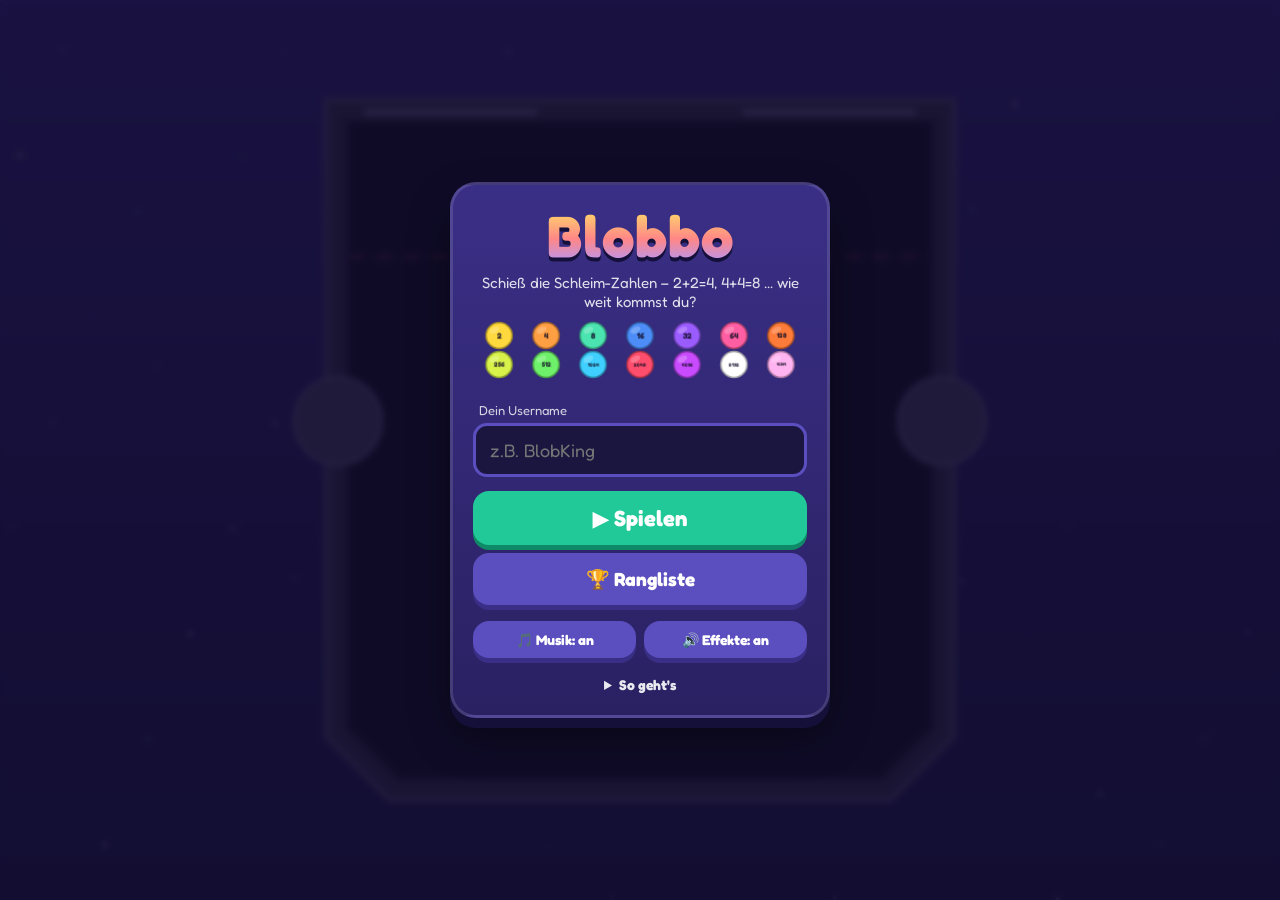
<file: index.html>
<!doctype html>
<html lang="de">
<head>
<meta charset="utf-8">
<meta name="viewport" content="width=device-width, initial-scale=1, maximum-scale=1, user-scalable=no, viewport-fit=cover">
<meta name="theme-color" content="#1b1640">
<meta name="apple-mobile-web-app-capable" content="yes">
<meta name="mobile-web-app-capable" content="yes">
<meta name="apple-mobile-web-app-status-bar-style" content="black-translucent">
<title>Blobbo</title>
<link rel="manifest" href="manifest.json">
<link rel="icon" href="icon.svg" type="image/svg+xml">
<link rel="preconnect" href="https://fonts.googleapis.com">
<link href="https://fonts.googleapis.com/css2?family=Fredoka:wght@500;700&display=swap" rel="stylesheet">
<link rel="stylesheet" href="style.css">
</head>
<body>
<div id="app">
  <canvas id="game"></canvas>

  <div id="hud" class="hidden">
    <div class="hud-left">
      <div class="score-label">PUNKTE</div>
      <div id="score">0</div>
      <div class="best">Rekord: <span id="best">0</span></div>
    </div>
    <div class="hud-right">
      <button id="btnSound" class="icon-btn" aria-label="Ton">🔊</button>
      <button id="btnPause" class="icon-btn" aria-label="Pause">⏸</button>
    </div>
  </div>
  <div id="combo" class="hidden"></div>
  <div id="sniperHint" class="hidden">🎯 Tippe auf die Kugel, die weg soll</div>

  <div id="jokers" class="hidden">
    <button id="jkSniper" class="joker" aria-label="Sniper: eine Kugel entfernen"><span class="ic">🎯</span><span class="lb">Sniper</span><span class="cnt">0</span></button>
  </div>

  <!-- Menü -->
  <div id="menu" class="screen">
    <div class="panel">
      <h1 class="logo">Blobbo</h1>
      <p class="tagline">Schieß die Schleim-Zahlen – 2+2=4, 4+4=8 … wie weit kommst du?</p>
      <canvas id="evo" width="320" height="56"></canvas>
      <label class="field">
        <span>Dein Username</span>
        <input id="nameInput" maxlength="16" autocomplete="off" autocapitalize="off" spellcheck="false" placeholder="z.B. BlobKing">
      </label>
      <button id="btnPlay" class="btn primary">▶ Spielen</button>
      <button id="btnBoardMenu" class="btn">🏆 Rangliste</button>
      <div class="row">
        <button id="btnMusic" class="btn small">🎵 Musik: an</button>
        <button id="btnSfx" class="btn small">🔊 Effekte: an</button>
      </div>
      <details class="howto">
        <summary>So geht's</summary>
        <ul>
          <li>Tippe oder ziehe in den Kasten, um zu zielen. Loslassen = schießen.</li>
          <li>Zwei Blobs mit der gleichen Zahl, die sich berühren, verschmelzen zur doppelten Zahl.</li>
          <li>Schnelle Merges hintereinander geben Combo-Bonus.</li>
          <li>Bleibt ein Blob 5 Sekunden über der roten Linie: Game Over!</li>
          <li>🎯 Sniper: entfernt eine Kugel (ihre Punkte werden abgezogen). Du bekommst je einen bei 150.000, 500.000 und 15.000.000 Punkten.</li>
        </ul>
      </details>
    </div>
  </div>

  <!-- Pause -->
  <div id="pause" class="screen hidden">
    <div class="panel">
      <h2>Pause</h2>
      <button id="btnResume" class="btn primary">▶ Weiter</button>
      <button id="btnRestart" class="btn">↻ Neustart</button>
      <button id="btnToMenu" class="btn">☰ Menü</button>
    </div>
  </div>

  <!-- Game Over -->
  <div id="over" class="screen hidden">
    <div class="panel">
      <h2>Game Over</h2>
      <div class="final-score" id="finalScore">0</div>
      <div id="overInfo" class="info"></div>
      <button id="btnAgain" class="btn primary">↻ Nochmal</button>
      <button id="btnBoardOver" class="btn">🏆 Rangliste</button>
      <button id="btnOverMenu" class="btn">☰ Menü</button>
    </div>
  </div>

  <!-- Rangliste -->
  <div id="board" class="screen hidden">
    <div class="panel board-panel">
      <h2>🏆 Rangliste</h2>
      <div class="tabs">
        <button id="tabOnline" class="tab">Weltweit</button>
        <button id="tabLocal" class="tab">Dieses Gerät</button>
      </div>
      <ol id="boardList" class="board-list"></ol>
      <button id="btnBoardBack" class="btn">← Zurück</button>
    </div>
  </div>
</div>
<script src="config.js"></script>
<script src="store.js"></script>
<script src="game.js"></script>
</body>
</html>
</file>
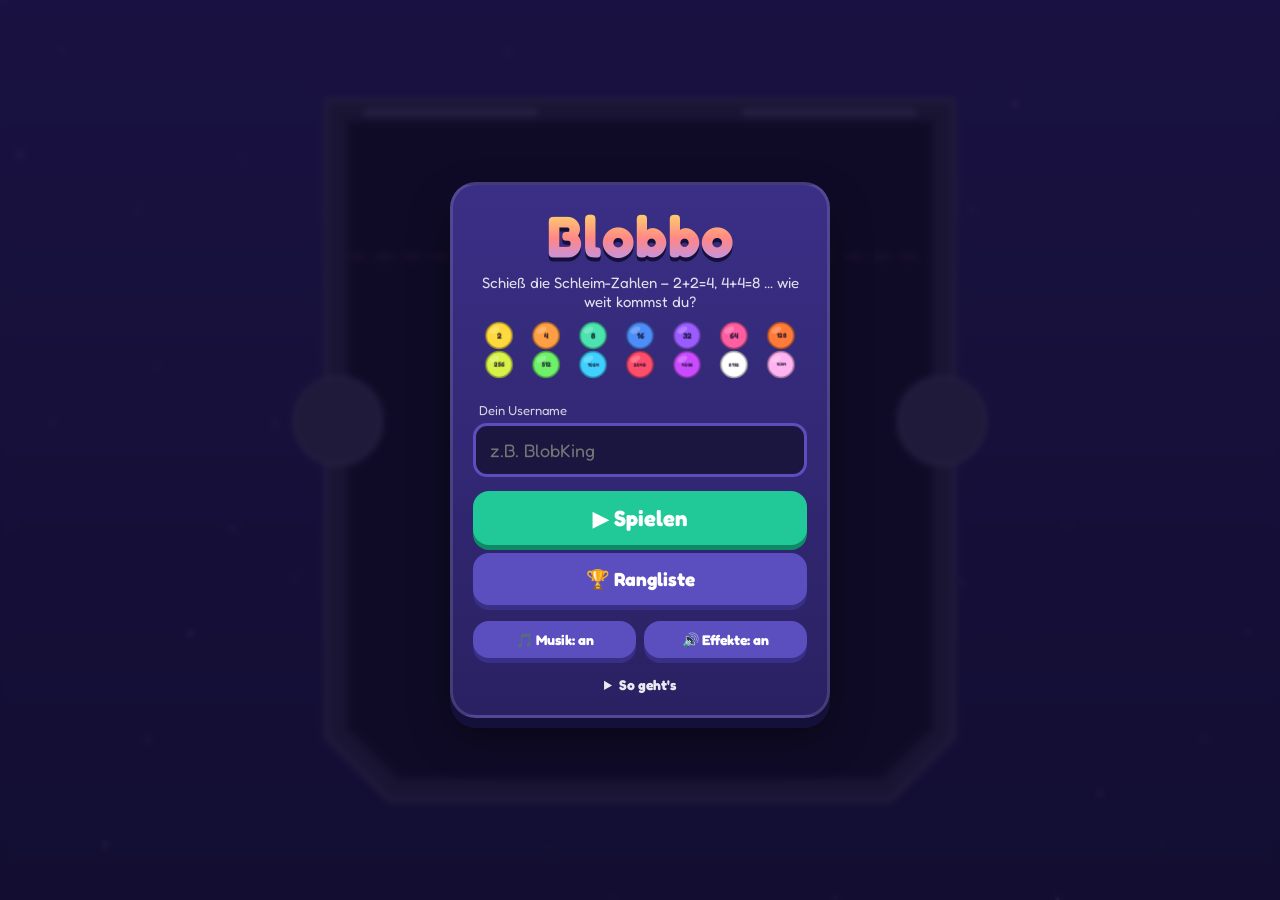
<file: blobbo.html>
<!doctype html>
<html lang="de">
<head>
<meta charset="utf-8">
<meta http-equiv="refresh" content="0; url=index.html">
<title>Blobbo</title>
</head>
<body>
<p>Weiter zu <a href="index.html">Blobbo</a> …</p>
<script>location.replace("index.html");</script>
</body>
</html>
</file>
<file: style.css>
* { box-sizing: border-box; -webkit-tap-highlight-color: transparent; }
html, body {
  margin: 0; height: 100%; overflow: hidden; background: #1b1640; color: #fff;
  font-family: "Fredoka", system-ui, -apple-system, "Segoe UI", sans-serif;
  user-select: none; -webkit-user-select: none; touch-action: none;
  overscroll-behavior: none;
}
#app { position: fixed; inset: 0; }
#game { position: absolute; inset: 0; width: 100%; height: 100%; display: block; touch-action: none; }
.hidden { display: none !important; }

#hud {
  position: absolute; top: 0; left: 0; right: 0; display: flex; justify-content: space-between;
  padding: calc(env(safe-area-inset-top) + 8px) 14px 0; pointer-events: none;
}
.hud-left { text-shadow: 0 2px 0 rgba(0,0,0,.35); }
.score-label { font-size: 11px; letter-spacing: 2px; opacity: .75; }
#score { font-size: 34px; font-weight: 700; line-height: 1; }
.best { font-size: 13px; opacity: .8; margin-top: 2px; }
.hud-right { display: flex; gap: 8px; pointer-events: auto; }
.icon-btn {
  width: 44px; height: 44px; border-radius: 14px; border: 0; font-size: 20px; color: #fff;
  background: rgba(255,255,255,.14); backdrop-filter: blur(4px); cursor: pointer;
}
.icon-btn:active { transform: scale(.92); }

#combo {
  position: absolute; left: 50%; top: 42%; transform: translate(-50%, -50%);
  font-size: 34px; font-weight: 700; color: #ffe066; pointer-events: none;
  text-shadow: 0 3px 0 #c9372c, 0 0 18px rgba(255,200,0,.6);
  animation: pop .7s ease-out forwards;
}
@keyframes pop {
  0% { transform: translate(-50%,-50%) scale(.4); opacity: 0; }
  25% { transform: translate(-50%,-50%) scale(1.25); opacity: 1; }
  100% { transform: translate(-50%,-90%) scale(1); opacity: 0; }
}

.screen {
  position: absolute; inset: 0; display: flex; align-items: center; justify-content: center;
  background: rgba(20, 14, 50, .72); backdrop-filter: blur(3px); padding: 16px;
}
.panel {
  width: min(380px, 100%); max-height: calc(100% - 20px); overflow-y: auto; touch-action: pan-y;
  background: linear-gradient(180deg, #3a2f86, #2a2163); border-radius: 26px; padding: 22px 20px;
  box-shadow: 0 10px 0 #15103a, 0 20px 40px rgba(0,0,0,.4); text-align: center;
  border: 3px solid rgba(255,255,255,.12);
}
.logo {
  margin: 0; font-size: 58px; line-height: 1; letter-spacing: 1px;
  background: linear-gradient(180deg, #ffe066, #ff8787 55%, #b197fc);
  -webkit-background-clip: text; background-clip: text; color: transparent;
  filter: drop-shadow(0 4px 0 #15103a);
}
h2 { margin: 0 0 12px; font-size: 32px; }
.tagline { margin: 8px 0 10px; opacity: .85; font-size: 15px; }
#evo { width: 100%; height: auto; margin-bottom: 10px; }
.field { display: block; text-align: left; margin: 6px 0 14px; }
.field span { font-size: 13px; opacity: .8; margin-left: 6px; }
.field input {
  width: 100%; margin-top: 4px; padding: 13px 14px; border-radius: 14px; border: 3px solid #5b4fc0;
  background: #1b1640; color: #fff; font: inherit; font-size: 18px; outline: none; user-select: text; -webkit-user-select: text;
}
.field input:focus { border-color: #ffe066; }
.btn {
  display: block; width: 100%; margin: 8px 0; padding: 14px; border: 0; border-radius: 16px;
  font: inherit; font-size: 19px; font-weight: 700; color: #fff; cursor: pointer;
  background: #5b4fc0; box-shadow: 0 5px 0 #3a2f86;
}
.btn:active { transform: translateY(4px); box-shadow: 0 1px 0 #3a2f86; }
.btn.primary { background: #20c997; box-shadow: 0 5px 0 #0f8a66; font-size: 22px; }
.btn.primary:active { box-shadow: 0 1px 0 #0f8a66; }
.btn.small { font-size: 14px; padding: 10px 6px; }
.row { display: flex; gap: 8px; }
.howto { text-align: left; margin-top: 10px; font-size: 14px; opacity: .9; }
.howto summary { cursor: pointer; font-weight: 700; text-align: center; }
.howto ul { padding-left: 20px; margin: 8px 0 0; }
.howto li { margin-bottom: 5px; }

.final-score { font-size: 60px; font-weight: 700; color: #ffe066; text-shadow: 0 4px 0 #c9372c; }
.info { min-height: 22px; margin: 4px 0 10px; opacity: .9; font-size: 15px; }

.board-panel { display: flex; flex-direction: column; height: min(620px, calc(100% - 20px)); }
.tabs { display: flex; gap: 6px; margin-bottom: 10px; }
.tab {
  flex: 1; padding: 10px; border-radius: 12px; border: 0; font: inherit; font-weight: 700; font-size: 15px;
  background: rgba(255,255,255,.1); color: #fff; cursor: pointer;
}
.tab.active { background: #ffe066; color: #2a2163; }
.board-list {
  flex: 1; overflow-y: auto; list-style: none; margin: 0 0 8px; padding: 0; touch-action: pan-y; text-align: left;
}
.board-list li {
  display: flex; align-items: center; gap: 10px; padding: 9px 12px; margin-bottom: 6px;
  background: rgba(255,255,255,.07); border-radius: 12px; font-size: 16px;
}
.board-list li.me { background: rgba(32, 201, 151, .3); outline: 2px solid #20c997; }
.board-list .rank { width: 32px; font-weight: 700; text-align: center; }
.board-list .name { flex: 1; overflow: hidden; text-overflow: ellipsis; white-space: nowrap; }
.board-list .pts { font-weight: 700; color: #ffe066; }
.board-list .empty { justify-content: center; opacity: .7; background: none; }

#jokers {
  position: absolute; left: 0; right: 0; bottom: 0; display: flex; justify-content: center; gap: 10px;
  padding: 0 max(12px, env(safe-area-inset-right)) calc(env(safe-area-inset-bottom) + 12px) max(12px, env(safe-area-inset-left));
  pointer-events: none;
}
.joker {
  pointer-events: auto; position: relative; flex: 1; max-width: 118px; height: 70px; border: 0; border-radius: 18px;
  display: flex; flex-direction: column; align-items: center; justify-content: center; gap: 2px;
  font: inherit; color: #fff; cursor: pointer;
  background: linear-gradient(180deg, #5b4fc0, #3f3496); box-shadow: 0 5px 0 #261e66;
}
.joker .ic { font-size: 24px; line-height: 1; }
.joker .lb { font-size: 13px; font-weight: 700; letter-spacing: .3px; }
.joker .cnt {
  position: absolute; top: -7px; right: -5px; min-width: 24px; height: 24px; padding: 0 6px; border-radius: 12px;
  background: #ffd93d; color: #2a2163; font-weight: 700; font-size: 14px; line-height: 24px;
  box-shadow: 0 2px 0 #b8941a;
}
.joker:active:not(:disabled) { transform: translateY(4px); box-shadow: 0 1px 0 #261e66; }
.joker:disabled { opacity: .4; cursor: default; }
.joker:disabled .cnt { background: #8a86a8; box-shadow: none; }
.joker.active { background: linear-gradient(180deg, #ff6b81, #d93a55); box-shadow: 0 5px 0 #8e1f33; }
.joker:focus-visible { outline: 3px solid #ffd93d; outline-offset: 2px; }
#sniperHint {
  position: absolute; left: 50%; bottom: calc(env(safe-area-inset-bottom) + 92px); transform: translateX(-50%);
  background: #ff5c74; color: #fff; font-weight: 700; padding: 8px 14px; border-radius: 12px; white-space: nowrap;
  pointer-events: none; box-shadow: 0 4px 0 #8e1f33;
}
</file>
